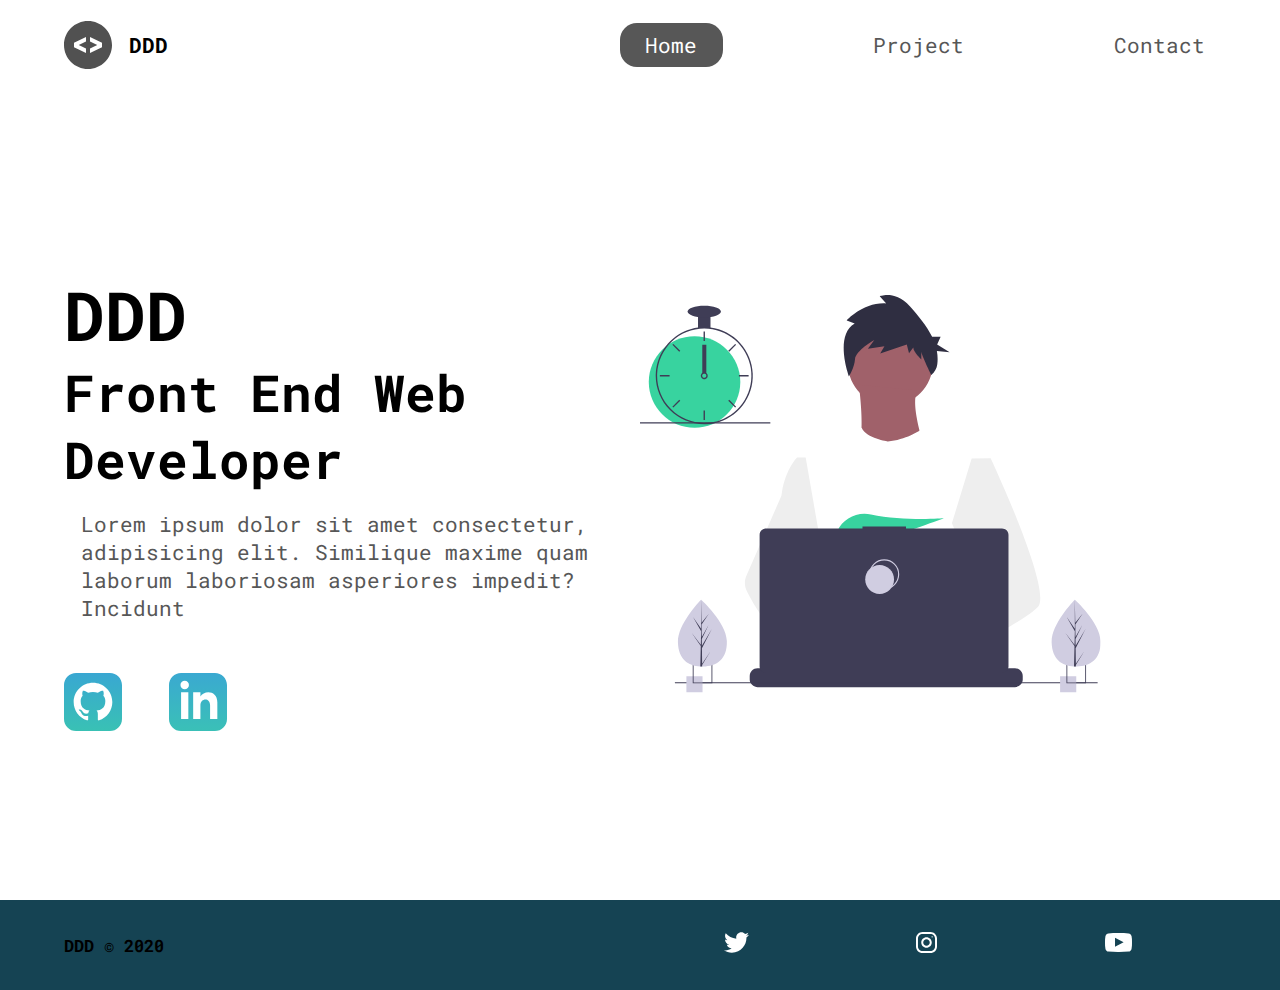
<file: index.html>
<!DOCTYPE html>
<html lang="en">
  <head>
    <meta charset="UTF-8" />
    <meta name="viewport" content="width=device-width, initial-scale=1.0" />
    <title>HTML | PORT FOLIO</title>
    <meta name="description" content="This is my web portfolio" />
    <meta name="robot" content="index,follow" />
    <link rel="stylesheet" href="./style/style.css" />
    <!-- font -->
    <link
      href="https://fonts.googleapis.com/css2?family=Roboto+Mono:ital@1&display=swap"
      rel="stylesheet"
    />
  </head>
  <body>
    <header class="main-head">
      <nav>
        <div class="logo">
          <img src="./icons/code.svg" alt="logo" />
          <h1>DDD</h1>
        </div>
        <ul>
          <li><a href="/" class="active">Home</a></li>
          <li><a href="./project/index.html">Project</a></li>
          <li><a href="./contact.html">Contact</a></li>
        </ul>
      </nav>
    </header>
    <section class="intro">
      <div class="intro-text">
        <h2>DDD</h2>
        <h3>Front End Web <br />Developer</h3>
        <p>
          Lorem ipsum dolor sit amet consectetur, adipisicing elit. Similique
          maxime quam laborum laboriosam asperiores impedit? Incidunt
        </p>
        <div class="intro-social">
          <a href="#"><img src="./icons/github.svg" alt="github links" /></a>
          <a href="#"><img src="./icons/linked-in.svg" alt="link in" /></a>
        </div>
      </div>
      <div class="intro-image">
        <svg
          width="799"
          height="690"
          viewBox="0 0 799 690"
          fill="none"
          xmlns="http://www.w3.org/2000/svg"
        >
          <g id="undraw_dev_productivity_umsq (1) 1" clip-path="url(#clip0)">
            <path
              id="Vector"
              d="M516.92 624.636C516.92 624.636 512.16 626.266 504.42 628.576C487.31 633.706 455.65 642.216 428.82 643.916C405.72 645.396 386.2 641.836 382.63 626.766C381.1 620.286 383.27 614.956 388 610.576C402.12 597.486 439 592.796 468.25 591.186C476.51 590.736 484.15 590.526 490.51 590.446C501.31 590.306 508.39 590.526 508.39 590.526L508.56 591.186L516.92 624.636Z"
              fill="#A0616A"
            />
            <path
              id="Vector_2"
              d="M436.99 672.586C418.61 695.346 342.73 647.666 316.19 629.886C310.41 626.016 306.97 623.566 306.97 623.566L331.25 591.186L338.94 580.936C338.94 580.936 345.82 584.586 355.99 590.526C356.36 590.746 356.73 590.966 357.11 591.186C365.88 596.336 376.89 603.066 388 610.576C403.33 620.946 418.83 632.776 428.82 643.916C438.59 654.806 443.08 665.036 436.99 672.586Z"
              fill="#A0616A"
            />
            <g id="me">
              <path
                id="Vector_3"
                d="M434.672 191.952C475.283 191.607 507.926 158.406 507.582 117.795C507.237 77.1832 474.036 44.5403 433.425 44.8847C392.813 45.2291 360.17 78.4303 360.515 119.042C360.859 159.653 394.06 192.296 434.672 191.952Z"
                fill="#A0616A"
              />
              <path
                id="Vector_4"
                d="M379.477 155.65C379.477 155.65 394.216 259.972 373.002 271.875C351.787 283.779 499.929 283.588 499.929 283.588C499.929 283.588 466.124 193.284 480.809 165.449L379.477 155.65Z"
                fill="#A0616A"
              />
              <path
                id="Vector_5"
                d="M608.101 283.199L596.257 339.402L571.214 458.308L570.49 464.815L562.138 540.138L556.582 590.177L552.857 623.79C528.584 636.526 510.988 645.326 510.988 645.326C510.988 645.326 509.404 637.719 506.871 627.99C489.805 633.265 458.218 642.043 431.404 643.97C441.266 654.777 445.842 664.969 439.817 672.57C421.63 695.485 345.349 648.45 318.659 630.896C318.077 635.158 317.879 639.464 318.068 643.762L297.626 628.314L299.331 592.359L302.206 531.522L305.819 455.229C304.448 451.975 303.294 448.634 302.364 445.228C295.956 423.161 288.032 379.057 281.928 342.067C277.016 312.298 273.302 287.138 272.517 281.785C272.411 281.086 272.358 280.726 272.358 280.726L384.363 230.094C392.509 248.556 429.865 253.809 429.865 253.809C460.756 251.417 484.847 234.913 484.847 234.913L608.101 283.199Z"
                fill="white"
              />
              <path
                id="Vector_6"
                d="M372.285 49.3811L358.49 43.9934C358.49 43.9934 386.969 12.1 426.99 14.513L415.635 2.22366C415.635 2.22366 443.04 -9.01799 468.283 19.6674C481.553 34.7467 496.908 52.4737 506.557 72.5077L521.281 72.3829L515.251 85.9663L536.874 99.3152L514.777 97.0719C516.155 104.471 516.421 112.034 515.566 119.511C514.683 126.991 510.928 133.835 505.094 138.598V138.598C505.094 138.598 487.743 103.449 487.696 97.9443L487.813 111.705C487.813 111.705 473.959 99.4371 473.889 91.1807L466.471 100.877L462.593 85.7717L416.475 101.301L423.87 88.8526L395.157 93.2246L406.278 77.9923C406.278 77.9923 373.932 96.1568 372.811 111.304C371.689 126.452 362.299 140.875 362.299 140.875C362.299 140.875 336.213 70.3294 372.285 49.3811Z"
                fill="#2F2E41"
              />
              <path
                id="Vector_7"
                d="M690.215 540.422C682.794 548.605 664.338 560.992 641.951 574.422C633.623 579.413 624.757 584.559 615.71 589.676C594.122 601.889 571.514 614.001 552.857 623.79C528.584 636.526 510.988 645.326 510.988 645.326C510.988 645.326 509.403 637.719 506.871 627.99C503.48 614.968 498.397 598.141 493.184 590.715C493.002 590.456 492.82 590.218 492.638 589.979C491.121 588.022 489.601 586.885 488.112 586.897L562.138 540.138L594.127 519.926L570.489 464.814L540.842 395.683L557.908 339.727L575.062 283.479L608.101 283.199C608.101 283.199 619.243 306.985 633.514 340.166C635.647 345.128 637.851 350.299 640.096 355.64C669.469 425.394 706.176 522.836 690.215 540.422Z"
                fill="#EEEEEE"
              />
              <path
                id="Vector_8"
                d="M358.123 591.2C355.41 591.212 352.702 591.456 350.029 591.928C327.074 596.073 320.47 616.94 318.659 630.896C318.077 635.158 317.879 639.464 318.068 643.761L297.626 628.314L290.178 622.687C272.316 616.628 256.353 605.733 242.483 592.84C230.449 581.456 219.634 568.849 210.213 555.223C200.831 541.793 192.448 527.692 185.134 513.034C183.094 508.943 181.977 504.454 181.864 499.884C181.751 495.314 182.644 490.775 184.48 486.588L209.154 430.327L245.218 348.098C245.471 346.146 245.752 344.237 246.059 342.371C252.995 300.511 272.367 281.786 272.367 281.786L287.286 281.659L297.778 341.932L310.813 416.815L302.364 445.227L282.839 510.845L302.205 531.522L358.123 591.2Z"
                fill="#EEEEEE"
              />
            </g>
            <path
              id="Vector_9"
              d="M372.877 415.806L385.631 430.686C390.37 429.783 395.319 428.721 400.416 427.529L396.752 415.806L405.71 426.256C459.707 412.975 526.637 387.155 526.637 387.155C526.637 387.155 454.379 392.453 400.428 380.666C376.558 375.451 351.998 387.284 342.202 409.668C336.508 422.679 337.403 433.951 357.596 433.951C364.419 433.835 371.223 433.195 377.949 432.037L372.877 415.806Z"
              fill="#38D39F"
            />
            <path
              id="Vector_10"
              d="M663.65 660.386V666.456C663.654 668.122 663.345 669.774 662.74 671.326C662.472 672.018 662.147 672.687 661.77 673.326C660.578 675.326 658.887 676.983 656.862 678.133C654.838 679.283 652.549 679.887 650.22 679.886H203.67C201.342 679.887 199.053 679.283 197.028 678.133C195.003 676.983 193.312 675.326 192.12 673.326C191.743 672.687 191.419 672.018 191.15 671.326C190.546 669.774 190.237 668.122 190.24 666.456V660.386C190.24 658.622 190.587 656.876 191.262 655.246C191.936 653.616 192.926 652.136 194.173 650.888C195.42 649.641 196.901 648.652 198.53 647.977C200.16 647.302 201.906 646.955 203.67 646.956H229.41V644.126C229.41 644.052 229.425 643.979 229.453 643.911C229.481 643.843 229.522 643.782 229.574 643.73C229.626 643.678 229.688 643.636 229.756 643.608C229.824 643.58 229.897 643.566 229.97 643.566H243.4C243.474 643.566 243.547 643.58 243.615 643.608C243.683 643.636 243.745 643.678 243.797 643.73C243.849 643.782 243.89 643.843 243.918 643.911C243.946 643.979 243.96 644.052 243.96 644.126V646.956H252.35V644.126C252.35 644.052 252.365 643.979 252.393 643.911C252.421 643.843 252.462 643.782 252.514 643.73C252.566 643.678 252.628 643.636 252.696 643.608C252.764 643.58 252.837 643.566 252.91 643.566H266.34C266.414 643.566 266.487 643.58 266.555 643.608C266.623 643.636 266.684 643.678 266.736 643.73C266.789 643.782 266.83 643.843 266.858 643.911C266.886 643.979 266.9 644.052 266.9 644.126V646.956H275.3V644.126C275.3 644.052 275.315 643.979 275.343 643.911C275.371 643.843 275.412 643.782 275.464 643.73C275.516 643.678 275.578 643.636 275.646 643.608C275.714 643.58 275.787 643.566 275.86 643.566H289.29C289.364 643.566 289.437 643.58 289.505 643.608C289.573 643.636 289.634 643.678 289.686 643.73C289.739 643.782 289.78 643.843 289.808 643.911C289.836 643.979 289.85 644.052 289.85 644.126V646.956H298.24V644.126C298.24 644.052 298.255 643.979 298.283 643.911C298.311 643.843 298.352 643.782 298.404 643.73C298.456 643.678 298.518 643.636 298.586 643.608C298.654 643.58 298.727 643.566 298.8 643.566H312.23C312.304 643.566 312.377 643.58 312.445 643.608C312.513 643.636 312.574 643.678 312.626 643.73C312.678 643.782 312.72 643.843 312.748 643.911C312.776 643.979 312.79 644.052 312.79 644.126V646.956H321.18V644.126C321.18 644.052 321.194 643.979 321.223 643.911C321.251 643.843 321.292 643.782 321.344 643.73C321.396 643.678 321.458 643.636 321.526 643.608C321.594 643.58 321.667 643.566 321.74 643.566H335.17C335.244 643.566 335.317 643.58 335.385 643.608C335.453 643.636 335.514 643.678 335.566 643.73C335.618 643.782 335.66 643.843 335.688 643.911C335.716 643.979 335.73 644.052 335.73 644.126V646.956H344.13V644.126C344.13 644.052 344.145 643.979 344.173 643.911C344.201 643.843 344.242 643.782 344.294 643.73C344.346 643.678 344.408 643.636 344.476 643.608C344.544 643.58 344.617 643.566 344.69 643.566H358.12C358.194 643.566 358.267 643.58 358.335 643.608C358.403 643.636 358.464 643.678 358.516 643.73C358.569 643.782 358.61 643.843 358.638 643.911C358.666 643.979 358.68 644.052 358.68 644.126V646.956H367.07V644.126C367.07 644.052 367.085 643.979 367.113 643.911C367.141 643.843 367.182 643.782 367.234 643.73C367.286 643.678 367.348 643.636 367.416 643.608C367.484 643.58 367.557 643.566 367.63 643.566H472.83C472.904 643.566 472.977 643.58 473.045 643.608C473.113 643.636 473.174 643.678 473.227 643.73C473.279 643.782 473.32 643.843 473.348 643.911C473.376 643.979 473.39 644.052 473.39 644.126V646.956H481.79V644.126C481.79 644.052 481.804 643.979 481.833 643.911C481.861 643.843 481.902 643.782 481.954 643.73C482.006 643.678 482.068 643.636 482.136 643.608C482.204 643.58 482.277 643.566 482.35 643.566H495.78C495.928 643.567 496.07 643.627 496.175 643.732C496.279 643.836 496.339 643.978 496.34 644.126V646.956H504.73V644.126C504.73 644.052 504.745 643.979 504.773 643.911C504.801 643.843 504.842 643.782 504.894 643.73C504.946 643.678 505.008 643.636 505.076 643.608C505.144 643.58 505.217 643.566 505.29 643.566H518.72C518.794 643.566 518.867 643.58 518.935 643.608C519.003 643.636 519.065 643.678 519.117 643.73C519.169 643.782 519.21 643.843 519.238 643.911C519.266 643.979 519.28 644.052 519.28 644.126V646.956H527.67V644.126C527.67 644.052 527.685 643.979 527.713 643.911C527.741 643.843 527.782 643.782 527.834 643.73C527.886 643.678 527.948 643.636 528.016 643.608C528.084 643.58 528.157 643.566 528.23 643.566H541.66C541.734 643.566 541.807 643.58 541.875 643.608C541.943 643.636 542.005 643.678 542.057 643.73C542.109 643.782 542.15 643.843 542.178 643.911C542.206 643.979 542.22 644.052 542.22 644.126V646.956H550.62V644.126C550.62 644.052 550.635 643.979 550.663 643.911C550.691 643.843 550.732 643.782 550.784 643.73C550.836 643.678 550.898 643.636 550.966 643.608C551.034 643.58 551.107 643.566 551.18 643.566H564.61C564.757 643.568 564.898 643.628 565.001 643.733C565.104 643.837 565.161 643.979 565.16 644.126V646.956H573.56V644.126C573.56 644.052 573.575 643.979 573.603 643.911C573.631 643.843 573.672 643.782 573.724 643.73C573.776 643.678 573.838 643.636 573.906 643.608C573.974 643.58 574.047 643.566 574.12 643.566H587.55C587.624 643.566 587.697 643.58 587.765 643.608C587.833 643.636 587.895 643.678 587.947 643.73C587.999 643.782 588.04 643.843 588.068 643.911C588.096 643.979 588.11 644.052 588.11 644.126V646.956H596.5V644.126C596.5 644.052 596.515 643.979 596.543 643.911C596.571 643.843 596.612 643.782 596.664 643.73C596.716 643.678 596.778 643.636 596.846 643.608C596.914 643.58 596.987 643.566 597.06 643.566H610.49C610.564 643.566 610.637 643.58 610.705 643.608C610.773 643.636 610.835 643.678 610.887 643.73C610.939 643.782 610.98 643.843 611.008 643.911C611.036 643.979 611.05 644.052 611.05 644.126V646.956H650.22C651.984 646.955 653.731 647.302 655.36 647.977C656.99 648.652 658.471 649.641 659.718 650.888C660.965 652.136 661.954 653.616 662.629 655.246C663.304 656.876 663.651 658.622 663.65 660.386Z"
              fill="#3F3D56"
            />
            <path
              id="Vector_11"
              d="M793.5 671.326H60.5V673.326H793.5V671.326Z"
              fill="#3F3D56"
            />
            <path
              id="Vector_12"
              d="M627.694 404.757H461.251V401.326H385.78V404.757H218.651C215.665 404.757 212.801 405.943 210.69 408.054C208.578 410.166 207.392 413.029 207.392 416.015V643.927C207.392 646.913 208.578 649.776 210.69 651.888C212.801 653.999 215.665 655.185 218.651 655.185H627.694C630.68 655.185 633.544 653.999 635.655 651.888C637.767 649.776 638.953 646.913 638.953 643.927V416.015C638.953 414.537 638.662 413.073 638.096 411.707C637.53 410.341 636.701 409.1 635.655 408.054C634.61 407.009 633.369 406.18 632.003 405.614C630.637 405.048 629.173 404.757 627.694 404.757Z"
              fill="#3F3D56"
            />
            <path
              id="Vector_13"
              d="M423.5 509.326C437.307 509.326 448.5 498.133 448.5 484.326C448.5 470.519 437.307 459.326 423.5 459.326C409.693 459.326 398.5 470.519 398.5 484.326C398.5 498.133 409.693 509.326 423.5 509.326Z"
              stroke="#D0CDE1"
              stroke-width="2"
              stroke-miterlimit="10"
            />
            <path
              id="Vector_14"
              d="M415.5 518.326C429.307 518.326 440.5 507.133 440.5 493.326C440.5 479.519 429.307 468.326 415.5 468.326C401.693 468.326 390.5 479.519 390.5 493.326C390.5 507.133 401.693 518.326 415.5 518.326Z"
              fill="#D0CDE1"
            />
            <path
              id="Vector_15"
              d="M108.446 661.223H80.4463V689.223H108.446V661.223Z"
              fill="#D0CDE1"
            />
            <path
              id="Vector_16"
              d="M91.4502 639.223V673.223H125.45V639.223H91.4502ZM123.97 671.743H92.9202V640.703H123.97V671.743Z"
              fill="#3F3D56"
            />
            <path
              id="Vector_17"
              d="M756.446 661.223H728.446V689.223H756.446V661.223Z"
              fill="#D0CDE1"
            />
            <path
              id="Vector_18"
              d="M739.45 639.223V673.223H773.45V639.223H739.45ZM771.97 671.743H740.92V640.703H771.97V671.743Z"
              fill="#3F3D56"
            />
            <path
              id="Vector_19"
              d="M94.5802 230.113C138.399 230.113 173.921 194.592 173.921 150.773C173.921 106.955 138.399 71.4326 94.5802 71.4326C50.7617 71.4326 15.2397 106.955 15.2397 150.773C15.2397 194.592 50.7617 230.113 94.5802 230.113Z"
              fill="#38D39F"
            />
            <path
              id="Vector_20"
              d="M122.229 56.4899C115.045 55.5763 107.774 55.5763 100.59 56.4899C84.586 58.5913 69.5203 65.2398 57.181 75.6465C44.8417 86.0532 35.7467 99.7813 30.9754 115.202C28.8053 122.229 27.5764 129.514 27.3208 136.864C27.2848 137.886 27.2607 138.92 27.2607 139.954C27.283 162.264 36.1559 183.655 51.932 199.431C67.7082 215.207 89.0989 224.08 111.41 224.103C113.201 224.103 114.992 224.042 116.759 223.934C120.907 223.674 125.03 223.103 129.093 222.227C148.495 218.055 165.798 207.161 177.947 191.468C190.095 175.776 196.308 156.295 195.487 136.467C194.665 116.638 186.863 97.738 173.459 83.1039C160.054 68.4698 141.909 59.0435 122.229 56.4899H122.229ZM137.748 217.347H137.736C130.959 219.659 123.905 221.062 116.759 221.518C114.992 221.638 113.201 221.698 111.41 221.698C89.7377 221.672 68.961 213.051 53.6367 197.727C38.3123 182.402 29.6914 161.626 29.6649 139.954C29.6649 138.92 29.689 137.886 29.725 136.864C30.5514 115.744 39.5156 95.7617 54.7411 81.1008C69.9666 66.44 90.273 58.237 111.41 58.2089C130.776 58.21 149.513 65.0865 164.283 77.6131C179.052 90.1398 188.895 107.503 192.057 126.61C195.219 145.716 191.496 165.325 181.55 181.942C171.604 198.559 156.081 211.106 137.748 217.347H137.748Z"
              fill="#3F3D56"
            />
            <path
              id="Vector_21"
              d="M112.612 63.0176H110.208V79.8474H112.612V63.0176Z"
              fill="#3F3D56"
            />
            <path
              id="Vector_22"
              d="M57.8578 84.7018L56.1577 86.4019L68.0582 98.3023L69.7582 96.6022L57.8578 84.7018Z"
              fill="#3F3D56"
            />
            <path
              id="Vector_23"
              d="M34.4736 138.751V141.156H51.3034V138.751H34.4736Z"
              fill="#3F3D56"
            />
            <path
              id="Vector_24"
              d="M56.1578 193.506L57.8579 195.206L69.7584 183.306L68.0583 181.606L56.1578 193.506Z"
              fill="#3F3D56"
            />
            <path
              id="Vector_25"
              d="M153.062 96.6022L154.762 98.3022L166.662 86.4018L164.962 84.7017L153.062 96.6022Z"
              fill="#3F3D56"
            />
            <path
              id="Vector_26"
              d="M171.516 138.751V141.156H188.346V138.751H171.516Z"
              fill="#3F3D56"
            />
            <path
              id="Vector_27"
              d="M154.762 181.605L153.062 183.305L164.962 195.206L166.662 193.506L154.762 181.605Z"
              fill="#3F3D56"
            />
            <path
              id="Vector_28"
              d="M112.612 200.06H110.208V216.89H112.612V200.06Z"
              fill="#3F3D56"
            />
            <path
              id="Vector_29"
              d="M115.016 135.145C113.976 134.365 112.711 133.943 111.41 133.943C110.11 133.943 108.844 134.365 107.804 135.145C107.091 135.686 106.505 136.375 106.085 137.165C105.552 138.181 105.322 139.329 105.421 140.473C105.52 141.616 105.944 142.707 106.644 143.617C107.343 144.527 108.288 145.218 109.368 145.608C110.447 145.997 111.616 146.07 112.735 145.817C113.855 145.564 114.878 144.996 115.685 144.179C116.492 143.363 117.048 142.333 117.288 141.21C117.528 140.088 117.441 138.92 117.039 137.846C116.636 136.771 115.935 135.834 115.017 135.145H115.016ZM111.41 143.56C110.454 143.557 109.539 143.176 108.863 142.501C108.187 141.825 107.807 140.909 107.804 139.954C107.808 139.224 108.03 138.513 108.441 137.91C108.793 137.4 109.271 136.989 109.828 136.718C110.386 136.446 111.004 136.323 111.623 136.361C112.241 136.398 112.84 136.594 113.361 136.931C113.881 137.267 114.307 137.732 114.595 138.281C114.883 138.83 115.025 139.444 115.007 140.063C114.989 140.683 114.811 141.287 114.491 141.818C114.17 142.349 113.719 142.788 113.179 143.093C112.639 143.398 112.03 143.559 111.41 143.56V143.56Z"
              fill="#3F3D56"
            />
            <path
              id="Vector_30"
              d="M122.229 35.3687H100.591V57.007H122.229V35.3687Z"
              fill="#3F3D56"
            />
            <path
              id="Vector_31"
              d="M111.41 38.9748C127.344 38.9748 140.261 34.4 140.261 28.7567C140.261 23.1134 127.344 18.5386 111.41 18.5386C95.4757 18.5386 82.5586 23.1134 82.5586 28.7567C82.5586 34.4 95.4757 38.9748 111.41 38.9748Z"
              fill="#3F3D56"
            />
            <path id="clock-arrow" d="M115 86H108V135H115V86Z" fill="#3F3D56" />
            <path
              id="Vector_32"
              d="M226 220.44H0V222.844H226V220.44Z"
              fill="#3F3D56"
            />
            <g id="plant-left">
              <path
                id="Vector_33"
                d="M150.594 599.754C151.527 631.704 132.858 643.413 109.43 644.097C108.886 644.113 108.344 644.123 107.805 644.126C106.719 644.135 105.643 644.117 104.577 644.072C83.3891 643.193 66.6172 631.945 65.7495 602.232C64.8515 571.482 103.018 531.529 105.882 528.574L105.887 528.571C105.996 528.458 106.052 528.402 106.052 528.402C106.052 528.402 149.661 567.807 150.594 599.754Z"
                fill="#D0CDE1"
              />
              <path
                id="Vector_34"
                d="M107.744 639.255L122.626 617.124L107.774 641.636L107.805 644.126C106.719 644.135 105.643 644.117 104.577 644.072L105.315 612.06L105.295 611.813L105.322 611.766L105.393 608.741L89.0952 585.078L105.374 606.477L105.432 607.116L105.989 582.93L91.9122 558.397L106.029 578.681L105.882 528.574L105.882 528.407L105.887 528.571L106.821 568.062L119.651 552.021L106.863 571.464L107.143 593.098L118.949 571.984L107.187 596.279L107.343 608.308L124.512 578.897L107.395 612.505L107.744 639.255Z"
                fill="#3F3D56"
              />
            </g>
            <g id="plant-right">
              <path
                id="Vector_35"
                d="M798.594 599.754C799.527 631.704 780.858 643.413 757.43 644.097C756.886 644.113 756.344 644.123 755.805 644.126C754.719 644.135 753.643 644.117 752.577 644.072C731.389 643.193 714.617 631.945 713.749 602.232C712.851 571.482 751.018 531.529 753.882 528.574L753.887 528.571C753.996 528.458 754.052 528.402 754.052 528.402C754.052 528.402 797.661 567.807 798.594 599.754Z"
                fill="#D0CDE1"
              />
              <path
                id="Vector_36"
                d="M755.744 639.255L770.626 617.124L755.774 641.636L755.805 644.126C754.719 644.135 753.643 644.117 752.577 644.072L753.315 612.06L753.295 611.813L753.323 611.766L753.393 608.741L737.095 585.078L753.374 606.477L753.432 607.116L753.989 582.93L739.912 558.397L754.029 578.681L753.882 528.574L753.882 528.407L753.887 528.571L754.821 568.062L767.651 552.021L754.864 571.464L755.143 593.098L766.949 571.984L755.187 596.279L755.343 608.308L772.512 578.897L755.395 612.505L755.744 639.255Z"
                fill="#3F3D56"
              />
            </g>
          </g>
          <defs>
            <clipPath id="clip0">
              <rect width="798.627" height="689.223" fill="white" />
            </clipPath>
          </defs>
        </svg>
        <img class="splash" src="./img/splash.svg" alt="splash" />
      </div>
    </section>
    <footer>
      <h4>DDD &copy; 2020</h4>
      <ul>
        <li>
          <a href=""><img src="./icons/twitter 1.svg" alt="" /></a>
        </li>
        <li>
          <a href=""><img src="./icons/instagram 1.svg" alt="" /></a>
        </li>
        <li>
          <a href=""><img src="./icons/youtube-symbol 1.svg" alt="" /></a>
        </li>
      </ul>
    </footer>
  </body>
</html>
</file>
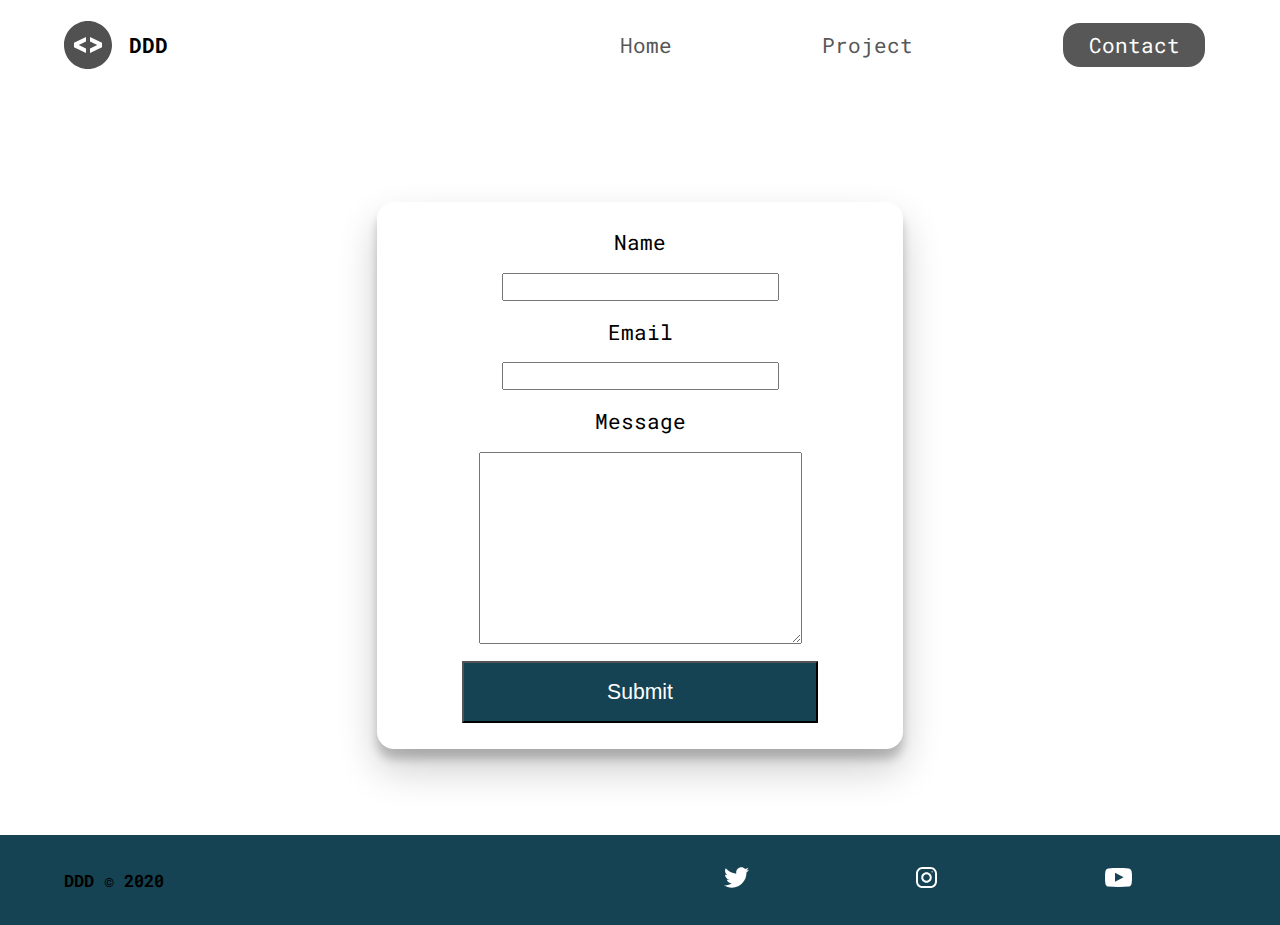
<file: contact.html>
<!DOCTYPE html>
<html lang="en">
  <head>
    <meta charset="UTF-8" />
    <meta name="viewport" content="width=device-width, initial-scale=1.0" />
    <title>Document</title>
    <meta name="description" content="This is my web portfolio" />
    <meta name="robot" content="index,follow" />
    <link rel="stylesheet" href="./style/style.css" />
    <!-- font -->
    <link
      href="https://fonts.googleapis.com/css2?family=Roboto+Mono:ital@1&display=swap"
      rel="stylesheet"
    />
  </head>
  <body>
    <header class="main-head">
      <nav>
        <div class="logo">
          <img src="./icons/code.svg" alt="logo" />
          <h1>DDD</h1>
        </div>
        <ul>
          <li><a href="./index.html">Home</a></li>
          <li><a href="./project/index.html">Project</a></li>
          <li><a href="./contact.html" class="active">Contact</a></li>
        </ul>
      </nav>
    </header>
    <section class="contact">
      <form action="">
        <label for="name">Name</label>
        <input type="text" id="name" name="name" required />
        <label for="email">Email</label>
        <input type="email" name="email" id="email" required />
        <label for="message">Message</label>
        <textarea name="message" id="message" cols="30" rows="10"></textarea>
        <button type="submit">Submit</button>
      </form>
    </section>
    <footer>
      <h4>DDD &copy; 2020</h4>
      <ul>
        <li>
          <a href=""><img src="./icons/twitter 1.svg" alt="" /></a>
        </li>
        <li>
          <a href=""><img src="./icons/instagram 1.svg" alt="" /></a>
        </li>
        <li>
          <a href=""><img src="./icons/youtube-symbol 1.svg" alt="" /></a>
        </li>
      </ul>
    </footer>
  </body>
</html>
</file>
<file: style/style.css>
* {
  margin: 0;
  padding: 0;
  -webkit-box-sizing: border-box;
          box-sizing: border-box;
}

html {
  font-size: 62.5%;
}

body {
  font-family: "Roboto Mono", monospace;
}

h1 {
  font-size: 2.5rem;
}

li,
button,
label,
a,
input,
p {
  font-size: 2.5rem;
}

h2 {
  font-size: 4rem;
}

.flex {
  display: -webkit-box;
  display: -ms-flexbox;
  display: flex;
  -webkit-box-orient: vertical;
  -webkit-box-direction: normal;
      -ms-flex-direction: column;
          flex-direction: column;
  -webkit-box-pack: center;
      -ms-flex-pack: center;
          justify-content: center;
  -webkit-box-align: center;
      -ms-flex-align: center;
          align-items: center;
}

h3 {
  font-size: 2.5rem;
}

h4,
h5 {
  font-size: 2rem;
}

ul {
  list-style: none;
}

a {
  text-decoration: none;
  color: #575757;
}

.main-head {
  width: 95%;
  margin: 0 0 0 auto;
}

nav {
  display: -webkit-box;
  display: -ms-flexbox;
  display: flex;
  -webkit-box-pack: justify;
      -ms-flex-pack: justify;
          justify-content: space-between;
  -webkit-box-align: center;
      -ms-flex-align: center;
          align-items: center;
  -webkit-box-orient: horizontal;
  -webkit-box-direction: normal;
      -ms-flex-direction: row;
          flex-direction: row;
  min-height: 10vh;
  width: 60%;
  -ms-flex-wrap: wrap;
      flex-wrap: wrap;
}

nav .logo {
  display: -webkit-box;
  display: -ms-flexbox;
  display: flex;
  -webkit-box-pack: start;
      -ms-flex-pack: start;
          justify-content: flex-start;
  -webkit-box-align: center;
      -ms-flex-align: center;
          align-items: center;
  -webkit-box-orient: horizontal;
  -webkit-box-direction: normal;
      -ms-flex-direction: row;
          flex-direction: row;
  -webkit-box-flex: 1;
      -ms-flex: 1 1 10rem;
          flex: 1 1 10rem;
}

nav .logo h1 {
  margin: 2rem;
}

nav ul {
  display: -webkit-box;
  display: -ms-flexbox;
  display: flex;
  -ms-flex-pack: distribute;
      justify-content: space-around;
  -webkit-box-align: center;
      -ms-flex-align: center;
          align-items: center;
  -webkit-box-orient: horizontal;
  -webkit-box-direction: normal;
      -ms-flex-direction: row;
          flex-direction: row;
  -webkit-box-flex: 1;
      -ms-flex: 1 1 40rem;
          flex: 1 1 40rem;
}

.intro {
  min-height: 90vh;
  width: 90%;
  margin: auto;
  display: -webkit-box;
  display: -ms-flexbox;
  display: flex;
  -webkit-box-pack: justify;
      -ms-flex-pack: justify;
          justify-content: space-between;
  -webkit-box-align: center;
      -ms-flex-align: center;
          align-items: center;
  -webkit-box-orient: horizontal;
  -webkit-box-direction: normal;
      -ms-flex-direction: row;
          flex-direction: row;
  -ms-flex-wrap: wrap;
      flex-wrap: wrap;
}

.intro h2 {
  font-size: 8rem;
  padding-top: 2rem;
 
  display: inline-block;
}

.intro h3 {
  font-size: 6rem;
}

.intro p {
  padding: 2rem;
  color: #575757;
}

.intro .intro-text,
.intro .intro-image {
  -webkit-box-flex: 1;
      -ms-flex: 1 1 40rem;
          flex: 1 1 40rem;
}

.splash {
  position: absolute;
  top: 0;
  right: 0;
  height: 100%;
  z-index: -1;
}

.intro-social {
  margin-top: 4rem;
}

.intro-social a {
  margin-right: 5rem;
}

.active {
  background: #575757;
  color: white;
  padding: 1rem 3rem;
  border-radius: 2rem;
}

#plant-left {
  -webkit-animation: plant 1.5s ease infinite alternate;
          animation: plant 1.5s ease infinite alternate;
}

#plant-right {
  animation: plant 1.5s ease infinite alternate-reverse;
}

@-webkit-keyframes plant {
  from {
    -webkit-transform: translateY(0%);
            transform: translateY(0%);
  }
  to {
    -webkit-transform: translateY(-30%);
            transform: translateY(-30%);
  }
}

@keyframes plant {
  from {
    -webkit-transform: translateY(0%);
            transform: translateY(0%);
  }
  to {
    -webkit-transform: translateY(-30%);
            transform: translateY(-30%);
  }
}

#me {
  -webkit-animation: me 2s infinite ease alternate;
          animation: me 2s infinite ease alternate;
  -webkit-transform-origin: bottom;
          transform-origin: bottom;
}

@-webkit-keyframes me {
  from {
    -webkit-transform: rotateZ(-5deg);
            transform: rotateZ(-5deg);
  }
  to {
    -webkit-transform: rotateZ(5deg);
            transform: rotateZ(5deg);
  }
}

@keyframes me {
  from {
    -webkit-transform: rotateZ(-5deg);
            transform: rotateZ(-5deg);
  }
  to {
    -webkit-transform: rotateZ(5deg);
            transform: rotateZ(5deg);
  }
}

#clock-arrow {
  -webkit-animation: clock 12s infinite linear;
          animation: clock 12s infinite linear;
  transform-box: fill-box;
  -webkit-transform-origin: bottom;
          transform-origin: bottom;
}

@-webkit-keyframes clock {
  from {
    -webkit-transform: rotateZ(0deg);
            transform: rotateZ(0deg);
  }
  to {
    -webkit-transform: rotateZ(360deg);
            transform: rotateZ(360deg);
  }
}

@keyframes clock {
  from {
    -webkit-transform: rotateZ(0deg);
            transform: rotateZ(0deg);
  }
  to {
    -webkit-transform: rotateZ(360deg);
            transform: rotateZ(360deg);
  }
}

.projects {
  display: -webkit-box;
  display: -ms-flexbox;
  display: flex;
  -webkit-box-pack: justify;
      -ms-flex-pack: justify;
          justify-content: space-between;
  -webkit-box-align: center;
      -ms-flex-align: center;
          align-items: center;
  -webkit-box-orient: horizontal;
  -webkit-box-direction: normal;
      -ms-flex-direction: row;
          flex-direction: row;
  -ms-flex-wrap: wrap;
      flex-wrap: wrap;
  width: 90%;
  margin: auto;
  min-height: 90vh;
  text-align: center;
}

.projects h2 {
  margin: 3rem;
}

.travelly,
.elena {
  -webkit-box-flex: 1;
      -ms-flex: 1 1 40rem;
          flex: 1 1 40rem;
}

.contact {
  min-height: 80vh;
  display: -webkit-box;
  display: -ms-flexbox;
  display: flex;
  -webkit-box-pack: center;
      -ms-flex-pack: center;
          justify-content: center;
  -webkit-box-align: center;
      -ms-flex-align: center;
          align-items: center;
  -webkit-box-orient: horizontal;
  -webkit-box-direction: normal;
      -ms-flex-direction: row;
          flex-direction: row;
  margin-top: 3rem;
}

.contact form {
  padding: 3rem 10rem;
  -webkit-box-shadow: 0px 10px 10px rgba(0, 0, 0, 0.2), 0px 20px 40px rgba(0, 0, 0, 0.2);
          box-shadow: 0px 10px 10px rgba(0, 0, 0, 0.2), 0px 20px 40px rgba(0, 0, 0, 0.2);
  border-radius: 2rem;
  display: -webkit-box;
  display: -ms-flexbox;
  display: flex;
  -webkit-box-pack: center;
      -ms-flex-pack: center;
          justify-content: center;
  -webkit-box-align: center;
      -ms-flex-align: center;
          align-items: center;
  -webkit-box-orient: vertical;
  -webkit-box-direction: normal;
      -ms-flex-direction: column;
          flex-direction: column;
}

.contact form input,
.contact form textarea {
  margin: 2rem;
}

.contact form input:focus,
.contact form textarea:focus {
  outline: 2px solid black;
}

.contact form textarea {
  font-size: 2rem;
}

.contact form button {
  width: 100%;
  background: #154353;
  padding: 2rem;
  color: white;
}

.contact form button:focus {
  background: #5fb9c9;
}

footer {
  background: #154353;
  min-height: 10vh;
  padding: 0% 5%;
  display: -webkit-box;
  display: -ms-flexbox;
  display: flex;
  -webkit-box-pack: start;
      -ms-flex-pack: start;
          justify-content: start;
  -webkit-box-align: center;
      -ms-flex-align: center;
          align-items: center;
  -webkit-box-orient: horizontal;
  -webkit-box-direction: normal;
      -ms-flex-direction: row;
          flex-direction: row;
}

footer ul {
  -webkit-box-flex: 1;
      -ms-flex: 1 1 40rem;
          flex: 1 1 40rem;
  display: -webkit-box;
  display: -ms-flexbox;
  display: flex;
  -ms-flex-pack: distribute;
      justify-content: space-around;
  -webkit-box-align: center;
      -ms-flex-align: center;
          align-items: center;
  -webkit-box-orient: horizontal;
  -webkit-box-direction: normal;
      -ms-flex-direction: row;
          flex-direction: row;
}

footer h4 {
  -webkit-box-flex: 1;
      -ms-flex: 1 1 40rem;
          flex: 1 1 40rem;
}

@media screen and (max-width: 1332px) {
  html {
    font-size: 53%;
  }
  .splash {
    display: none;
  }
  svg {
    width: 80%;
  }
  nav {
    width: 100%;
  }
}

@media screen and (max-width: 754px) {
  html {
    font-size: 45%;
  }
  svg {
    height: 60%;
  }
  .main-head {
    width: 100%;
  }
  nav .logo {
    display: -webkit-box;
    display: -ms-flexbox;
    display: flex;
    -webkit-box-pack: center;
        -ms-flex-pack: center;
            justify-content: center;
    -webkit-box-align: center;
        -ms-flex-align: center;
            align-items: center;
    -webkit-box-orient: vertical;
    -webkit-box-direction: normal;
        -ms-flex-direction: column;
            flex-direction: column;
    -webkit-box-flex: 1;
        -ms-flex: 1 1 40rem;
            flex: 1 1 40rem;
    margin-top: 2rem;
  }
  nav .ul {
    -webkit-box-flex: 1;
        -ms-flex: 1 1 40rem;
            flex: 1 1 40rem;
    margin: 2rem 0rem;
  }
  .intro-text {
    margin-top: 3rem;
    text-align: Center;
  }
  .intro-social {
    display: -webkit-box;
    display: -ms-flexbox;
    display: flex;
    -webkit-box-pack: center;
        -ms-flex-pack: center;
            justify-content: center;
    -webkit-box-align: center;
        -ms-flex-align: center;
            align-items: center;
    -webkit-box-orient: horizontal;
    -webkit-box-direction: normal;
        -ms-flex-direction: row;
            flex-direction: row;
    text-align: center;
  }
  .intro-social a {
    margin: 0rem 2rem;
  }
  .intro-image {
    text-align: center;
  }
  .travelly,
  .elena {
    -webkit-box-flex: 1;
        -ms-flex: 1 1 50rem;
            flex: 1 1 50rem;
  }
  .travelly img,
  .elena img {
    width: 100%;
    height: 100%;
  }
  form {
    padding: 0;
    width: 100%;
  }
}
/*# sourceMappingURL=style.css.map */
</file>
